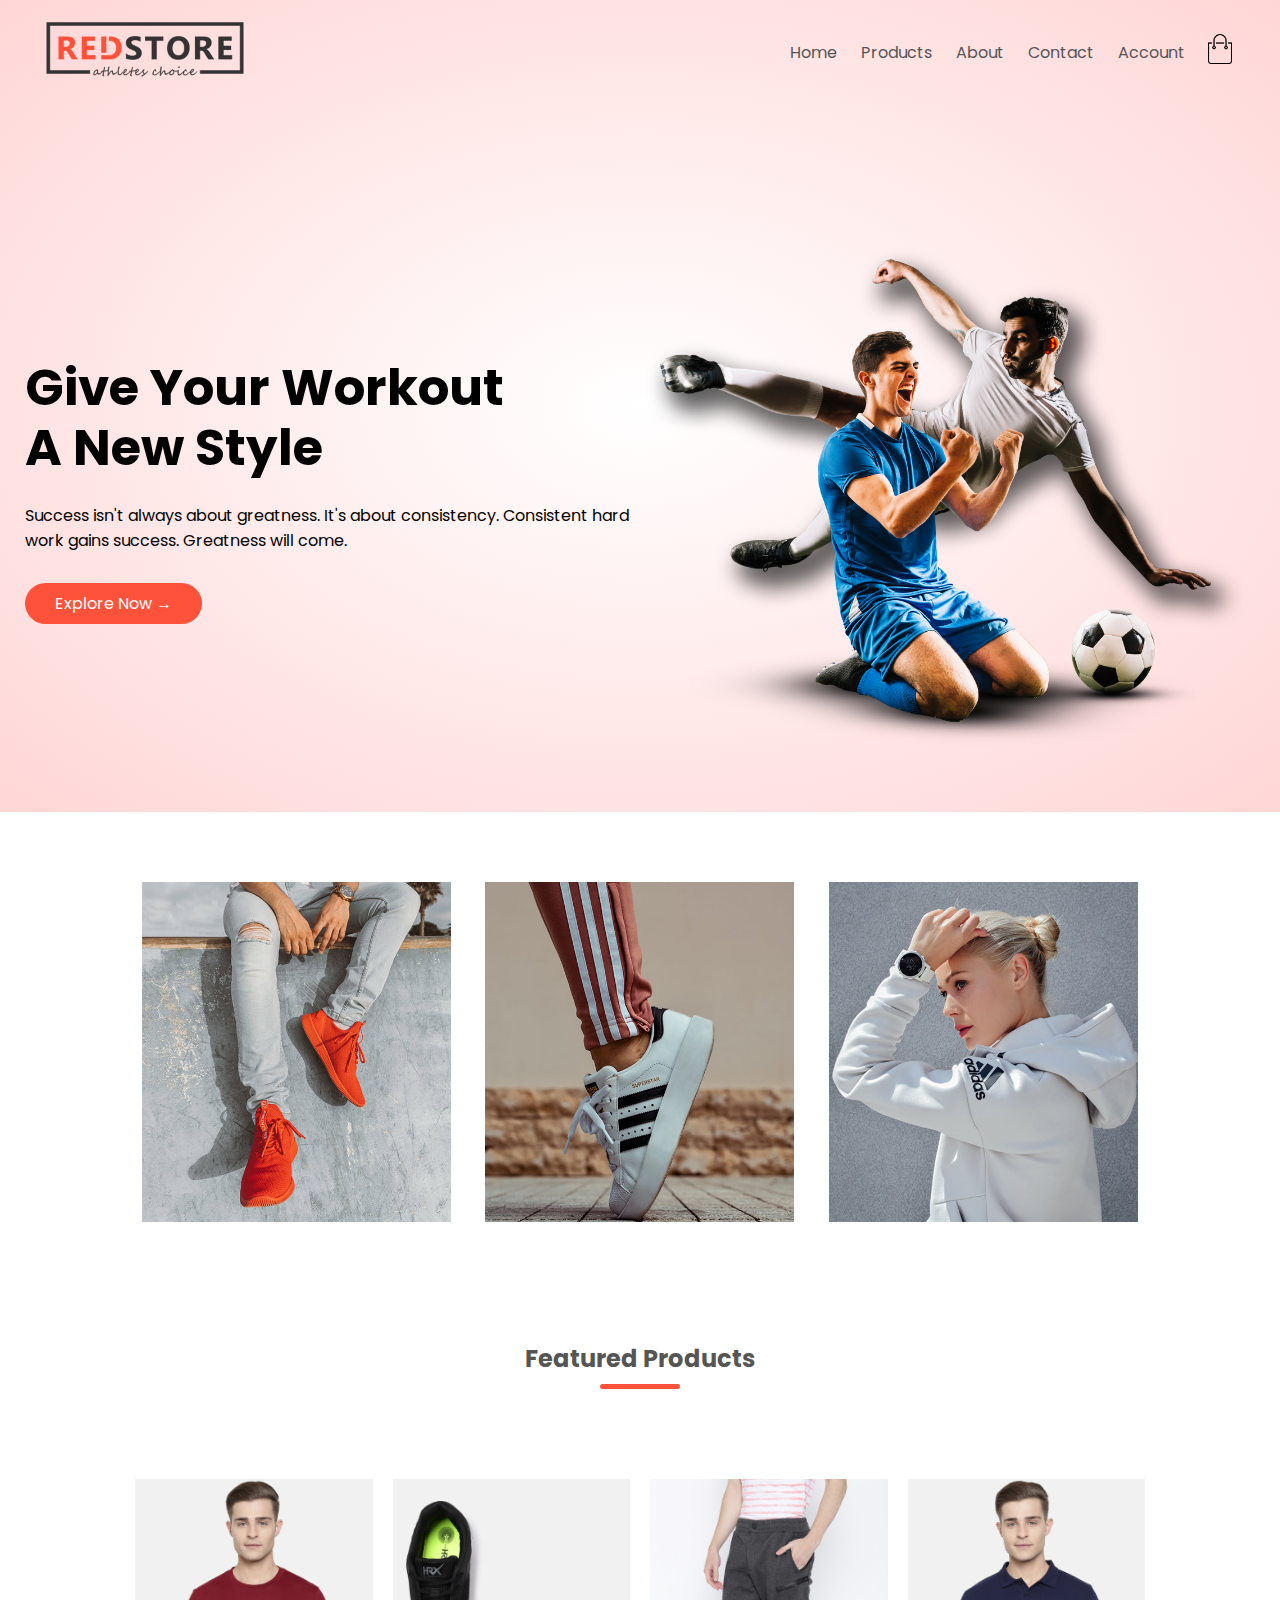
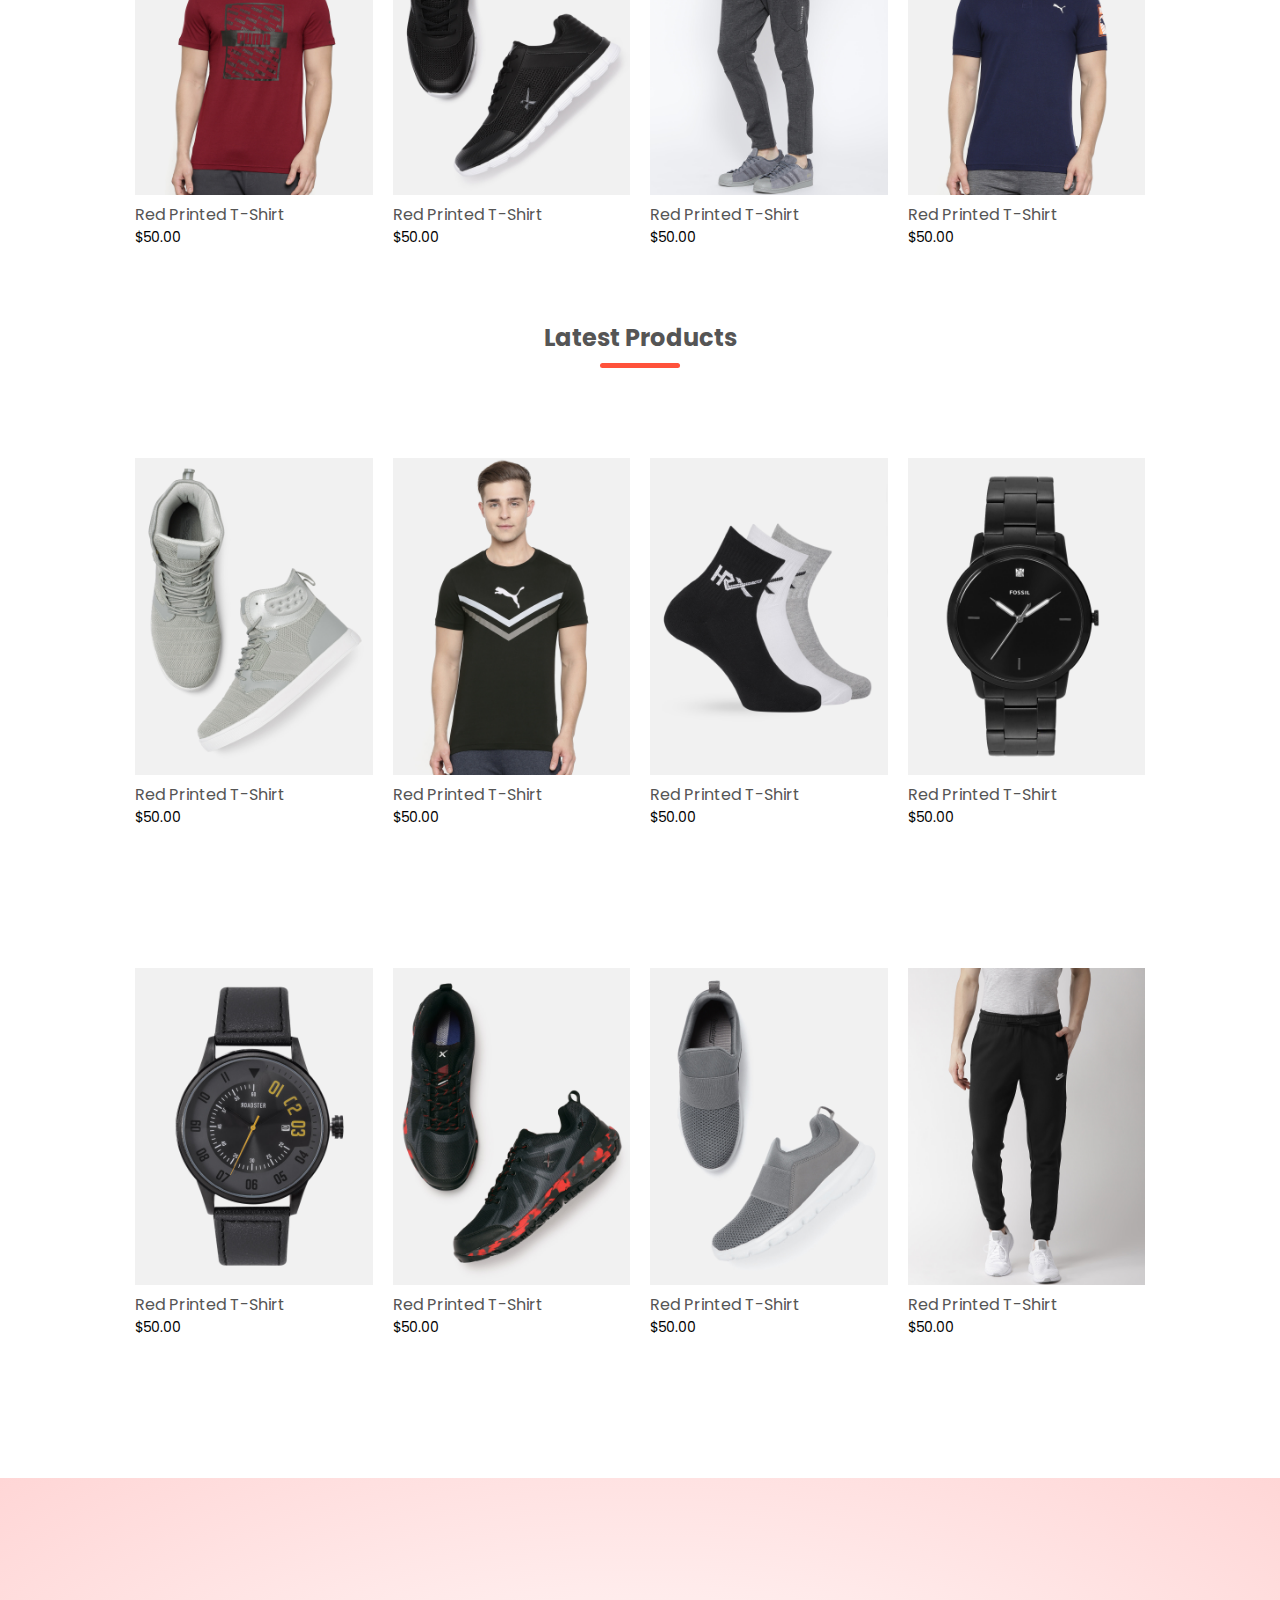
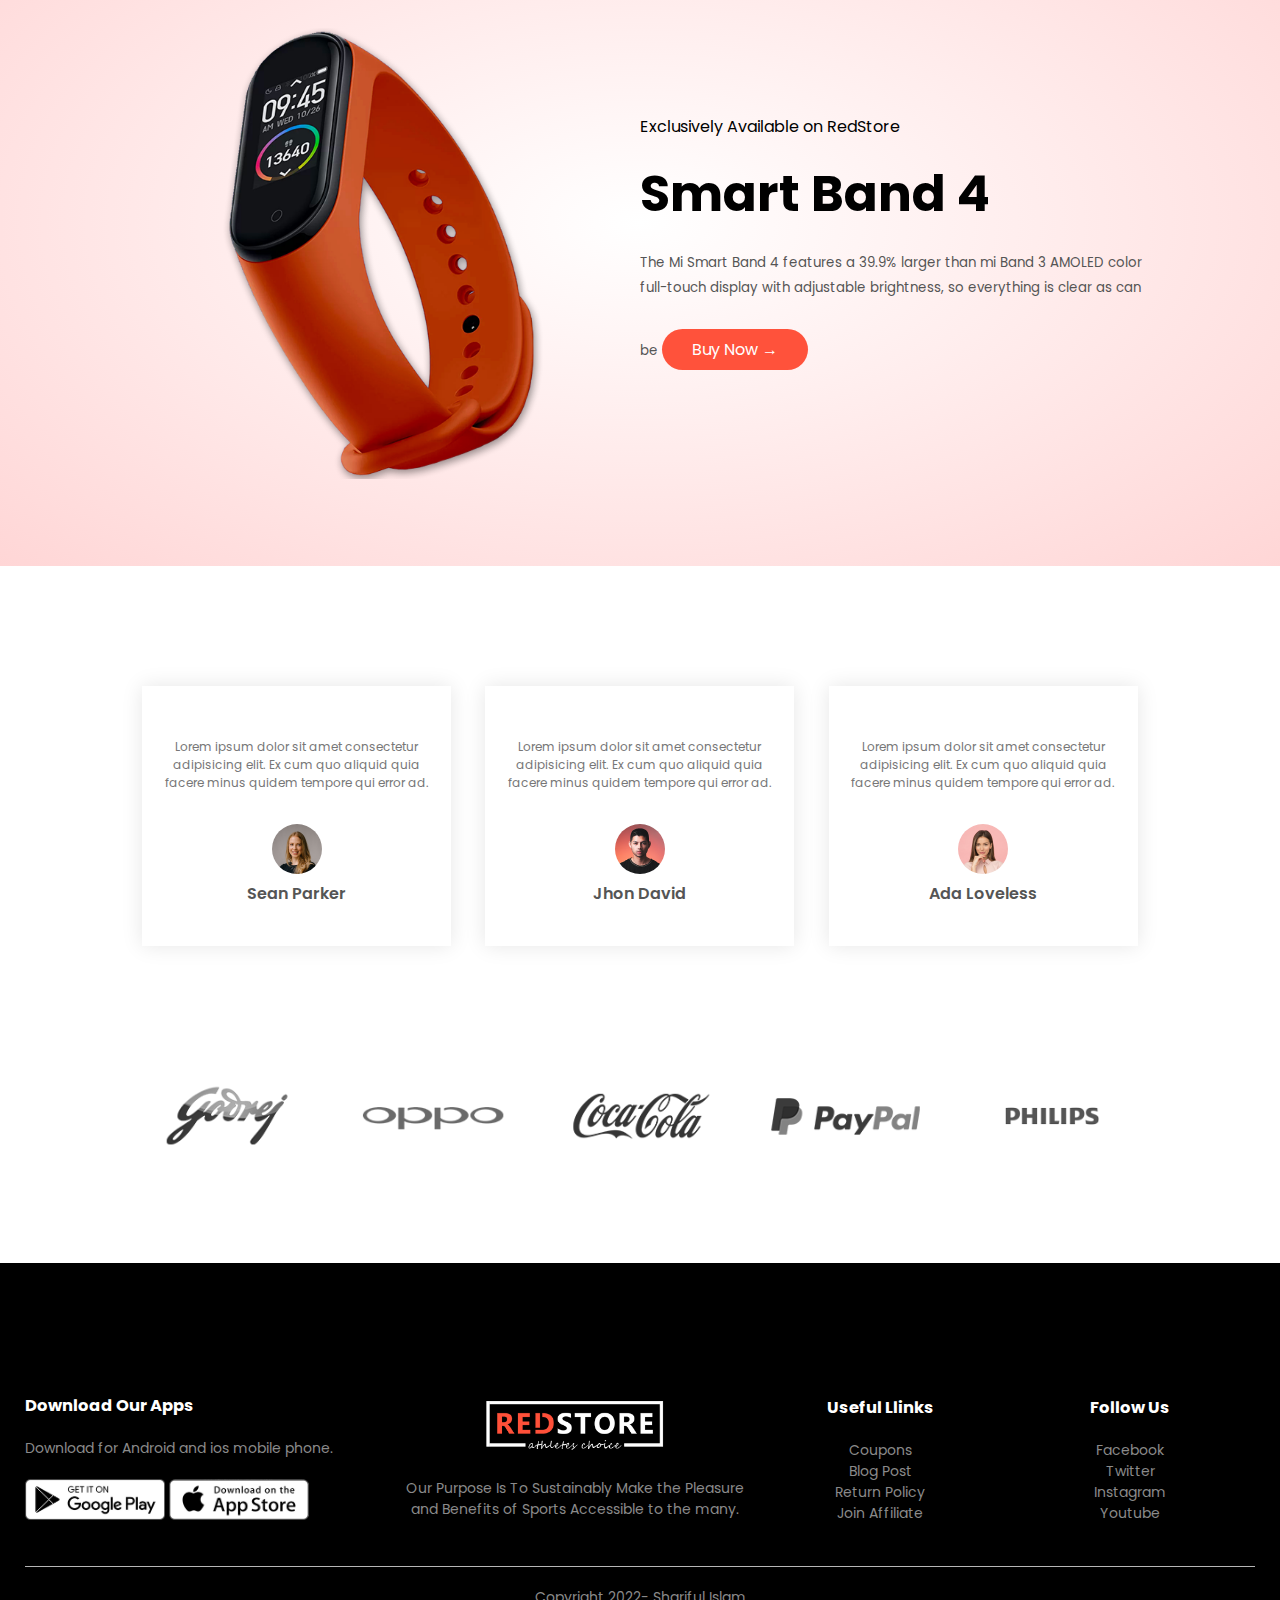
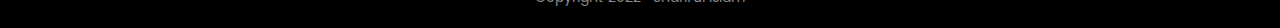
<file: index.html>
<!DOCTYPE html>
<html lang="en">
<head>
    <meta charset="UTF-8">
    <meta http-equiv="X-UA-Compatible" content="IE=edge">
    <meta name="viewport" content="width=device-width, initial-scale=1.0">
    <title>Redstore</title>
    <link rel="stylesheet" href="./style.css">
    <!-- Google fonts -->
    <link rel="preconnect" href="https://fonts.googleapis.com">
<link rel="preconnect" href="https://fonts.gstatic.com" crossorigin>
<link href="https://fonts.googleapis.com/css2?family=Poppins:wght@300;400;500;600;700&display=swap" rel="stylesheet">

<!-- Font awesome -->
<link rel="stylesheet" href="https://cdnjs.cloudflare.com/ajax/libs/font-awesome/6.2.1/css/all.min.css" integrity="sha512-MV7K8+y+gLIBoVD59lQIYicR65iaqukzvf/nwasF0nqhPay5w/9lJmVM2hMDcnK1OnMGCdVK+iQrJ7lzPJQd1w==" crossorigin="anonymous" referrerpolicy="no-referrer" />
</head>
<body>
    <div class="header">
    <div class="container">
    <div class="navbar">
        <div class="logo">
           <a href="index.html"><img src="./images/logo.png" width="125px" /></a>
        </div>
        <nav>
            <ul id="MenuItems">
                <li><a href="index.html">Home</a></li>
                <li><a href="product.html">Products</a></li>
                <li><a href="">About</a></li>
                <li><a href="#">Contact</a></li>
                <li><a href="Account.html">Account</a></li>
            </ul>
        </nav>
        <a href="cart.html"><img src="./images/cart.png" width="30px" height="30px"></a>
        <img src="./images/menu.png" class="menu-icon" onclick="menutoggle()"/>

    </div>
    <div class="row">
        <div class="col-2">
            <h1>Give Your Workout<br> A New Style</h1>
            <p>Success isn't always about greatness. It's about consistency. Consistent hard<br> work gains success. Greatness will come.</p>
            <a href="#" class="btn">Explore Now &#8594;</a>
        </div>
        <div class="col-2">
            <img src="./images/image1.png" />
        </div>
    </div>
</div>
</div>

<!-- ----------featured catagories----------- -->

    <div class="categories">
        <div class="small-container">
        <div class="row">
            <div class="col-3">
                <img src="./images/category-1.jpg" >
            </div>
            <div class="col-3">
                <img src="./images/category-2.jpg" >
            </div>
            <div class="col-3">
                <img src="./images/category-3.jpg" >
            </div>
        </div>
        </div>
    </div>

    <!-- ----------featured products----------- -->

    <div class="small-container">
        <h2 class="title">Featured Products</h2>
        <div class="row">
            <div class="col-4">
                <a href="productsa_details.html"><img src="./images/product-1.jpg" /></a>
                <a href="productsa_details.html"><h4>Red Printed T-Shirt</h4></a>
                <div class="rating">
                    <i class="fa-sharp fa-solid fa-star"></i>
                    <i class="fa-sharp fa-solid fa-star"></i>
                    <i class="fa-sharp fa-solid fa-star"></i>
                    <i class="fa-sharp fa-solid fa-star"></i>
                    <i class="fa-regular fa-star"></i>
                </div>
                <p>$50.00</p>
            </div>

            <div class="col-4">
                <img src="./images/product-2.jpg" />
                <h4>Red Printed T-Shirt</h4>
                <div class="rating">
                    <i class="fa-sharp fa-solid fa-star"></i>
                    <i class="fa-sharp fa-solid fa-star"></i>
                    <i class="fa-sharp fa-solid fa-star"></i>
                    <i class="fa-sharp fa-solid fa-star"></i>
                    <i class="fa-regular fa-star"></i>
                </div>
                <p>$50.00</p>
            </div>

            <div class="col-4">
                <img src="./images/product-3.jpg" />
                <h4>Red Printed T-Shirt</h4>
                <div class="rating">
                    <i class="fa-sharp fa-solid fa-star"></i>
                    <i class="fa-sharp fa-solid fa-star"></i>
                    <i class="fa-sharp fa-solid fa-star"></i>
                    <i class="fa-sharp fa-solid fa-star"></i>
                    <i class="fa-regular fa-star"></i>
                </div>
                <p>$50.00</p>
            </div>

            <div class="col-4">
                <img src="./images/product-4.jpg" />
                <h4>Red Printed T-Shirt</h4>
                <div class="rating">
                    <i class="fa-sharp fa-solid fa-star"></i>
                    <i class="fa-sharp fa-solid fa-star"></i>
                    <i class="fa-sharp fa-solid fa-star"></i>
                    <i class="fa-sharp fa-solid fa-star"></i>
                    <i class="fa-regular fa-star"></i>
                </div>
                <p>$50.00</p>
            </div>
        </div>
        <h2 class="title">Latest Products</h2>
        <div class="row">
            <div class="col-4">
                <img src="./images/product-5.jpg" />
                <h4>Red Printed T-Shirt</h4>
                <div class="rating">
                    <i class="fa-sharp fa-solid fa-star"></i>
                    <i class="fa-sharp fa-solid fa-star"></i>
                    <i class="fa-sharp fa-solid fa-star"></i>
                    <i class="fa-sharp fa-solid fa-star"></i>
                    <i class="fa-regular fa-star"></i>
                </div>
                <p>$50.00</p>
            </div>

            <div class="col-4">
                <img src="./images/product-6.jpg" />
                <h4>Red Printed T-Shirt</h4>
                <div class="rating">
                    <i class="fa-sharp fa-solid fa-star"></i>
                    <i class="fa-sharp fa-solid fa-star"></i>
                    <i class="fa-sharp fa-solid fa-star"></i>
                    <i class="fa-sharp fa-solid fa-star"></i>
                    <i class="fa-regular fa-star"></i>
                </div>
                <p>$50.00</p>
            </div>

            <div class="col-4">
                <img src="./images/product-7.jpg" />
                <h4>Red Printed T-Shirt</h4>
                <div class="rating">
                    <i class="fa-sharp fa-solid fa-star"></i>
                    <i class="fa-sharp fa-solid fa-star"></i>
                    <i class="fa-sharp fa-solid fa-star"></i>
                    <i class="fa-sharp fa-solid fa-star"></i>
                    <i class="fa-regular fa-star"></i>
                </div>
                <p>$50.00</p>
            </div>

            <div class="col-4">
                <img src="./images/product-8.jpg" />
                <h4>Red Printed T-Shirt</h4>
                <div class="rating">
                    <i class="fa-sharp fa-solid fa-star"></i>
                    <i class="fa-sharp fa-solid fa-star"></i>
                    <i class="fa-sharp fa-solid fa-star"></i>
                    <i class="fa-sharp fa-solid fa-star"></i>
                    <i class="fa-regular fa-star"></i>
                </div>
                <p>$50.00</p>
            </div>
        </div>

        <div class="row">
            <div class="col-4">
                <img src="./images/product-9.jpg" />
                <h4>Red Printed T-Shirt</h4>
                <div class="rating">
                    <i class="fa-sharp fa-solid fa-star"></i>
                    <i class="fa-sharp fa-solid fa-star"></i>
                    <i class="fa-sharp fa-solid fa-star"></i>
                    <i class="fa-sharp fa-solid fa-star"></i>
                    <i class="fa-regular fa-star"></i>
                </div>
                <p>$50.00</p>
            </div>

            <div class="col-4">
                <img src="./images/product-10.jpg" />
                <h4>Red Printed T-Shirt</h4>
                <div class="rating">
                    <i class="fa-sharp fa-solid fa-star"></i>
                    <i class="fa-sharp fa-solid fa-star"></i>
                    <i class="fa-sharp fa-solid fa-star"></i>
                    <i class="fa-sharp fa-solid fa-star"></i>
                    <i class="fa-regular fa-star"></i>
                </div>
                <p>$50.00</p>
            </div>

            <div class="col-4">
                <img src="./images/product-11.jpg" />
                <h4>Red Printed T-Shirt</h4>
                <div class="rating">
                    <i class="fa-sharp fa-solid fa-star"></i>
                    <i class="fa-sharp fa-solid fa-star"></i>
                    <i class="fa-sharp fa-solid fa-star"></i>
                    <i class="fa-sharp fa-solid fa-star"></i>
                    <i class="fa-regular fa-star"></i>
                </div>
                <p>$50.00</p>
            </div>

            <div class="col-4">
                <img src="./images/product-12.jpg" />
                <h4>Red Printed T-Shirt</h4>
                <div class="rating">
                    <i class="fa-sharp fa-solid fa-star"></i>
                    <i class="fa-sharp fa-solid fa-star"></i>
                    <i class="fa-sharp fa-solid fa-star"></i>
                    <i class="fa-sharp fa-solid fa-star"></i>
                    <i class="fa-regular fa-star"></i>
                </div>
                <p>$50.00</p>
            </div>
        </div>
    </div>
        <!-- -------Offer------ -->
        <div class="offer">
            <div class="small-container">
                <div class="row">
                    <div class="col-2">
                        <img src="./images/exclusive.png" class="offer-img"/>
                    </div>
                    <div class="col-2">
                        <p>Exclusively Available on RedStore</p>
                        <h1>Smart Band 4</h1>
                        <small>The Mi Smart Band 4 features a 39.9% larger than mi Band 3 AMOLED color full-touch display with adjustable brightness, so everything is clear as can be</small>
                        <a href="#" class="btn">Buy Now &#8594;</a>
                    </div>
                </div>

            </div>
        </div>

    <!-- ---------testomonial---------- -->
    <div class="testomonial">
        <div class="small-container">
            <div class="row">
                    <div class="col-3">
                        <i class="fa-solid fa-quote-left"></i>
                        <p>Lorem ipsum dolor sit amet consectetur adipisicing elit. Ex cum quo aliquid quia facere minus quidem tempore qui error ad.
                        </p>
                        <div class="rating">
                            <i class="fa-sharp fa-solid fa-star"></i>
                            <i class="fa-sharp fa-solid fa-star"></i>
                            <i class="fa-sharp fa-solid fa-star"></i>
                            <i class="fa-sharp fa-solid fa-star"></i>
                            <i class="fa-regular fa-star"></i>
                        </div>
                        <img src="./images/user-1.png" >
                        <h3>Sean Parker</h3>
                    </div>

                    <div class="col-3">
                        <i class="fa-solid fa-quote-left"></i>
                        <p>Lorem ipsum dolor sit amet consectetur adipisicing elit. Ex cum quo aliquid quia facere minus quidem tempore qui error ad.
                        </p>
                        <div class="rating">
                            <i class="fa-sharp fa-solid fa-star"></i>
                            <i class="fa-sharp fa-solid fa-star"></i>
                            <i class="fa-sharp fa-solid fa-star"></i>
                            <i class="fa-sharp fa-solid fa-star"></i>
                            <i class="fa-regular fa-star"></i>
                        </div>
                        <img src="./images/user-2.png" alt="">
                        <h3>Jhon David</h3>
                    </div>

                    <div class="col-3">
                        <i class="fa-solid fa-quote-left"></i>
                        <p>Lorem ipsum dolor sit amet consectetur adipisicing elit. Ex cum quo aliquid quia facere minus quidem tempore qui error ad.
                        </p>
                        <div class="rating">
                            <i class="fa-sharp fa-solid fa-star"></i>
                            <i class="fa-sharp fa-solid fa-star"></i>
                            <i class="fa-sharp fa-solid fa-star"></i>
                            <i class="fa-sharp fa-solid fa-star"></i>
                            <i class="fa-regular fa-star"></i>
                        </div>
                        <img src="./images/user-3.png" />
                        <h3>Ada Loveless</h3>
                    </div>
            </div>
        </div>
    </div>


    <!-- -----------brands------------ -->

    <div class="brands">
        <div class="small-container">
            <div class="row">
                <div class="col-5">
                    <img src="./images/logo-godrej.png"/>
                </div>
                <div class="col-5">
                    <img src="./images/logo-oppo.png"/>
                </div>
                <div class="col-5">
                    <img src="./images/logo-coca-cola.png"/>
                </div>
                <div class="col-5">
                    <img src="./images/logo-paypal.png"/>
                </div>
                <div class="col-5">
                    <img src="./images/logo-philips.png"/>
                </div>
            </div>
        </div>
    </div>


    <!-- -------footer------- -->

    <div class="footer">
        <div class="container">
            <div class="row">
                <div class="footer-col-1">
                    <h3>Download Our Apps</h3>
                    <p>Download for Android and ios mobile phone.
                    </p>

                    <div class="app-logo">
                        <img src="./images/play-store.png" />
                        <img src="./images/app-store.png" />
                    </div>
                </div>

                <div class="footer-col-2">
                    <img src="./images/logo-white.png" >
                    <p>Our Purpose Is To Sustainably Make the Pleasure and Benefits of Sports Accessible to the many.</p>
                </div>
                <div class="footer-col-3">
                    <h3>Useful Llinks</h3>
                    <ul>
                        <li>Coupons</li>
                        <li>Blog Post</li>
                        <li>Return Policy</li>
                        <li>Join Affiliate</li>

                    </ul>
                </div>

                <div class="footer-col-4">
                    <h3>Follow Us</h3>
                    <ul>
                        <li>Facebook</li>
                        <li>Twitter</li>
                        <li>Instagram</li>
                        <li>Youtube</li>
                    </ul>
                </div>
            </div>
            <hr>
            <p class="copyright">Copyright 2022- Shariful Islam</p>
        </div>
    </div>
    <!-- js for toggle menu -->
    <script>
        let MenuItems = document.getElementById("MenuItems");

        MenuItems.style.maxHeight = "0px";

        function menutoggle(){
            if(MenuItems.style.maxHeight == "0px")
            {
                MenuItems.style.maxHeight = "200px";
            }
            else
                {
                    MenuItems.style.maxHeight = "0px";
                }
        }
    </script>
</body>
</html>
</file>
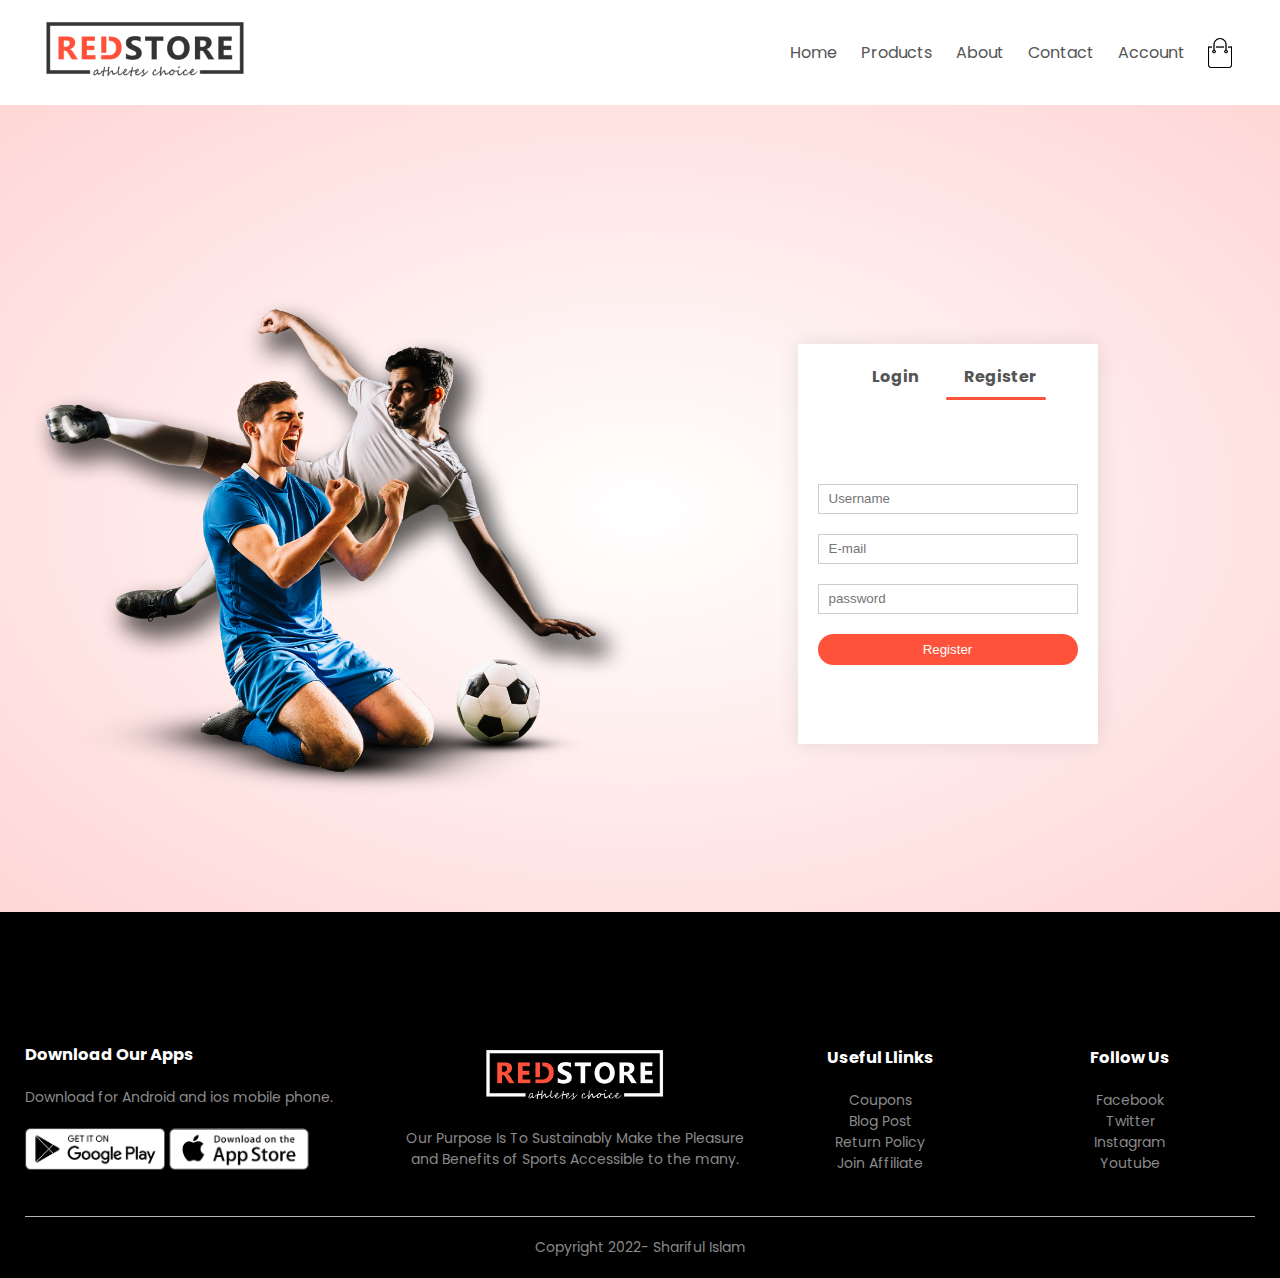
<file: Account.html>
<!DOCTYPE html>
<html lang="en">
<head>
    <meta charset="UTF-8">
    <meta http-equiv="X-UA-Compatible" content="IE=edge">
    <meta name="viewport" content="width=device-width, initial-scale=1.0">
    <title>All Products - Redstore</title>
    <link rel="stylesheet" href="./style.css">
    <!-- Google fonts -->
    <link rel="preconnect" href="https://fonts.googleapis.com">
<link rel="preconnect" href="https://fonts.gstatic.com" crossorigin>
<link href="https://fonts.googleapis.com/css2?family=Poppins:wght@300;400;500;600;700&display=swap" rel="stylesheet">

<!-- Font awesome -->
<link rel="stylesheet" href="https://cdnjs.cloudflare.com/ajax/libs/font-awesome/6.2.1/css/all.min.css" integrity="sha512-MV7K8+y+gLIBoVD59lQIYicR65iaqukzvf/nwasF0nqhPay5w/9lJmVM2hMDcnK1OnMGCdVK+iQrJ7lzPJQd1w==" crossorigin="anonymous" referrerpolicy="no-referrer" />
</head>
<body>
    
    <div class="container">
    <div class="navbar">
        <div class="logo">
            <a href="index.html"><img src="./images/logo.png" width="125px"/></a>
        </div>
        <nav>
            <ul id="MenuItems">
                <li><a href="index.html">Home</a></li>
                <li><a href="product.html">Products</a></li>
                <li><a href="#">About</a></li>
                <li><a href="#">Contact</a></li>
                <li><a href="Account.html">Account</a></li>
            </ul>
        </nav>
        <img src="./images/cart.png" width="30px" height="30px">
        <img src="./images/menu.png" class="menu-icon" onclick="menutoggle()"/>
    </div>
</div>
<!-- --------account page------ -->

<div class="account-page">
    <div class="container">
        <div class="row">
            <div class="col-2">
                <img src="./images/image1.png" width="100%"/>
            </div>
            <div class="col-2">
               <div class="form-container">
                <div class="form-btn">
                    <span onclick="login()">Login</span>
                    <span onclick="register()">Register</span>
                    <hr id="indicator">

                </div>
                <form id="LoginForm">
                    <input type="text" placeholder="Username">
                    <input type="password" placeholder="password">
                    <button type="submit" class="btn">Login</button>
                    <a href="">Forgot Password</a>
                </form>

                <form id="RegForm">
                    <input type="text" placeholder="Username">
                    <input type="email" placeholder="E-mail">
                    <input type="password" placeholder="password">
                    <button type="submit" class="btn">Register</button>
                    
                </form>
               </div>
            </div>
        </div>
    </div>
</div>


  

    <!-- footer -->

    <div class="footer">
        <div class="container">
            <div class="row">
                <div class="footer-col-1">
                    <h3>Download Our Apps</h3>
                    <p>Download for Android and ios mobile phone.
                    </p>

                    <div class="app-logo">
                        <img src="./images/play-store.png" />
                        <img src="./images/app-store.png" />
                    </div>
                </div>

                <div class="footer-col-2">
                    <img src="./images/logo-white.png" >
                    <p>Our Purpose Is To Sustainably Make the Pleasure and Benefits of Sports Accessible to the many.</p>
                </div>
                <div class="footer-col-3">
                    <h3>Useful Llinks</h3>
                    <ul>
                        <li>Coupons</li>
                        <li>Blog Post</li>
                        <li>Return Policy</li>
                        <li>Join Affiliate</li>

                    </ul>
                </div>

                <div class="footer-col-4">
                    <h3>Follow Us</h3>
                    <ul>
                        <li>Facebook</li>
                        <li>Twitter</li>
                        <li>Instagram</li>
                        <li>Youtube</li>
                    </ul>
                </div>
            </div>
            <hr>
            <p class="copyright">Copyright 2022- Shariful Islam</p>
        </div>
    </div>
    <!-- js for toggle menu -->
    <script>
        let MenuItems = document.getElementById("MenuItems");

        MenuItems.style.maxHeight = "0px";

        function menutoggle(){
            if(MenuItems.style.maxHeight == "0px")
            {
                MenuItems.style.maxHeight = "200px";
            }
            else
                {
                    MenuItems.style.maxHeight = "0px";
                }
        }
    </script>

<!-- ---------js for toggle form---------- -->
<script>
    let LoginForm = document.getElementById("LoginForm");
    let RegForm = document.getElementById("RegForm");
    let indicator = document.getElementById("indicator");


    function register(){
        RegForm.style.transform = "translateX(0px)";
        LoginForm.style.transform = "translateX(0px)";
        indicator.style.transform = "translateX(100px)";

    }

    function login(){
        RegForm.style.transform = "translateX(300px)";
        LoginForm.style.transform = "translateX(300px)";
        indicator.style.transform = "translateX(0px)";

    }

    

</script>

</body>
</html>
</file>
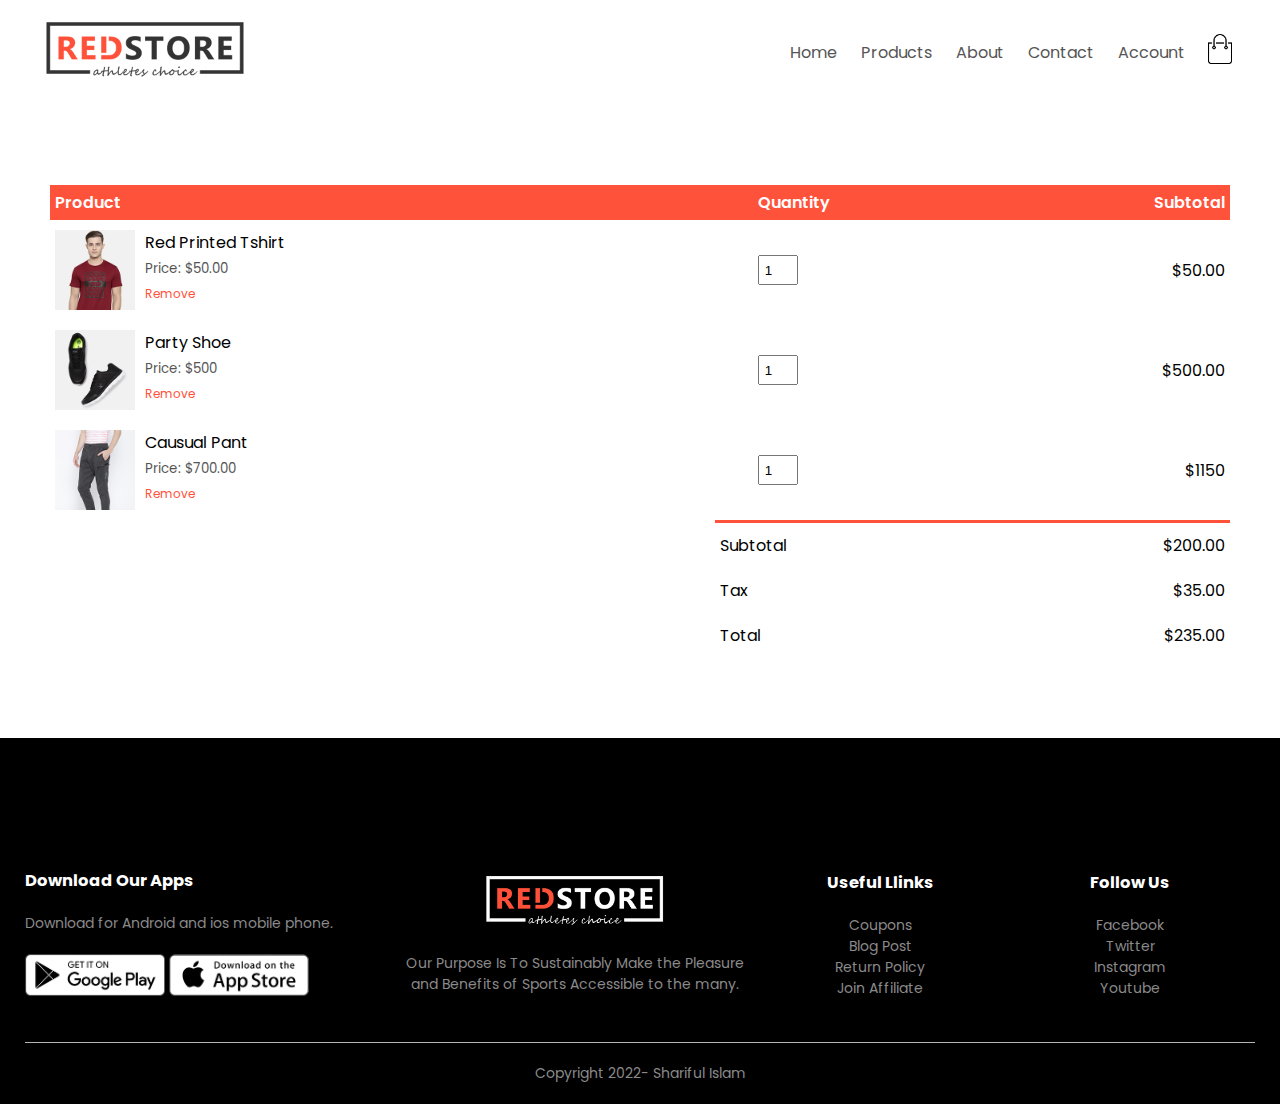
<file: cart.html>
<!DOCTYPE html>
<html lang="en">
<head>
    <meta charset="UTF-8">
    <meta http-equiv="X-UA-Compatible" content="IE=edge">
    <meta name="viewport" content="width=device-width, initial-scale=1.0">
    <title>All Products - Redstore</title>
    <link rel="stylesheet" href="./style.css">
    <!-- Google fonts -->
    <link rel="preconnect" href="https://fonts.googleapis.com">
<link rel="preconnect" href="https://fonts.gstatic.com" crossorigin>
<link href="https://fonts.googleapis.com/css2?family=Poppins:wght@300;400;500;600;700&display=swap" rel="stylesheet">

<!-- Font awesome -->
<link rel="stylesheet" href="https://cdnjs.cloudflare.com/ajax/libs/font-awesome/6.2.1/css/all.min.css" integrity="sha512-MV7K8+y+gLIBoVD59lQIYicR65iaqukzvf/nwasF0nqhPay5w/9lJmVM2hMDcnK1OnMGCdVK+iQrJ7lzPJQd1w==" crossorigin="anonymous" referrerpolicy="no-referrer" />
</head>
<body>
    
    <div class="container">
    <div class="navbar">
        <div class="logo">
            <a href="index.html"><img src="./images/logo.png" /></a>
        </div>
        <nav>
            <ul id="MenuItems">
                <li><a href="index.html">Home</a></li>
                <li><a href="product.html">Products</a></li>
                <li><a href="#">About</a></li>
                <li><a href="#">Contact</a></li>
                <li><a href="Account.html">Account</a></li>
            </ul>
        </nav>
        <a href="cart.html"><img src="./images/cart.png" width="30px" height="30px"></a>
        <img src="./images/menu.png" class="menu-icon" onclick="menutoggle()"/>
    </div>
</div>

<!-- Cart items details -->

    <div class="smalll-container cart-page">
        <table>
            <tr>
                <th>Product</th>
                <th>Quantity</th>
                <th>Subtotal</th>
            </tr>
            <tr>
                <td>
                    <div class="cart-info">
                        <img src="./images/buy-1.jpg" />
                        <div>
                            <p>Red Printed Tshirt</p>
                            <small>Price: $50.00</small>
                            <br>
                            <a href="">Remove</a>
                        </div>
                    </div>
                </td>
                <td><input type="number" value="1"></td>
                <td>$50.00</td>
            </tr>

            <tr>
                <td>
                    <div class="cart-info">
                        <img src="./images/buy-2.jpg" />
                        <div>
                            <p>Party Shoe</p>
                            <small>Price: $500</small>
                            <br>
                            <a href="">Remove</a>
                        </div>
                    </div>
                </td>
                <td><input type="number" value="1"></td>
                <td>$500.00</td>
            </tr>

            <tr>
                <td>
                    <div class="cart-info">
                        <img src="./images/buy-3.jpg" />
                        <div>
                            <p>Causual Pant</p>
                            <small>Price: $700.00</small>
                            <br>
                            <a href="">Remove</a>
                        </div>
                    </div>
                </td>
                <td><input type="number" value="1"></td>
                <td>$1150</td>
            </tr>
        </table>

        <div class="total-price">
            <table>
                <tr>
                    <td>Subtotal</td>
                    <td>$200.00</td>
                </tr>
                <tr>
                    <td>Tax</td>
                    <td>$35.00</td>
                </tr>
                <tr>
                    <td>Total</td>
                    <td>$235.00</td>
                </tr>
            </table>
        </div>






    </div>        

    <!-- footer -->

    <div class="footer">
        <div class="container">
            <div class="row">
                <div class="footer-col-1">
                    <h3>Download Our Apps</h3>
                    <p>Download for Android and ios mobile phone.
                    </p>

                    <div class="app-logo">
                        <img src="./images/play-store.png" />
                        <img src="./images/app-store.png" />
                    </div>
                </div>

                <div class="footer-col-2">
                    <img src="./images/logo-white.png" >
                    <p>Our Purpose Is To Sustainably Make the Pleasure and Benefits of Sports Accessible to the many.</p>
                </div>
                <div class="footer-col-3">
                    <h3>Useful Llinks</h3>
                    <ul>
                        <li>Coupons</li>
                        <li>Blog Post</li>
                        <li>Return Policy</li>
                        <li>Join Affiliate</li>

                    </ul>
                </div>

                <div class="footer-col-4">
                    <h3>Follow Us</h3>
                    <ul>
                        <li>Facebook</li>
                        <li>Twitter</li>
                        <li>Instagram</li>
                        <li>Youtube</li>
                    </ul>
                </div>
            </div>
            <hr>
            <p class="copyright">Copyright 2022- Shariful Islam</p>
        </div>
    </div>
    <!-- js for toggle menu -->
    <script>
        let MenuItems = document.getElementById("MenuItems");

        MenuItems.style.maxHeight = "0px";

        function menutoggle(){
            if(MenuItems.style.maxHeight == "0px")
            {
                MenuItems.style.maxHeight = "200px";
            }
            else
                {
                    MenuItems.style.maxHeight = "0px";
                }
        }
    </script>



</body>
</html>
</file>
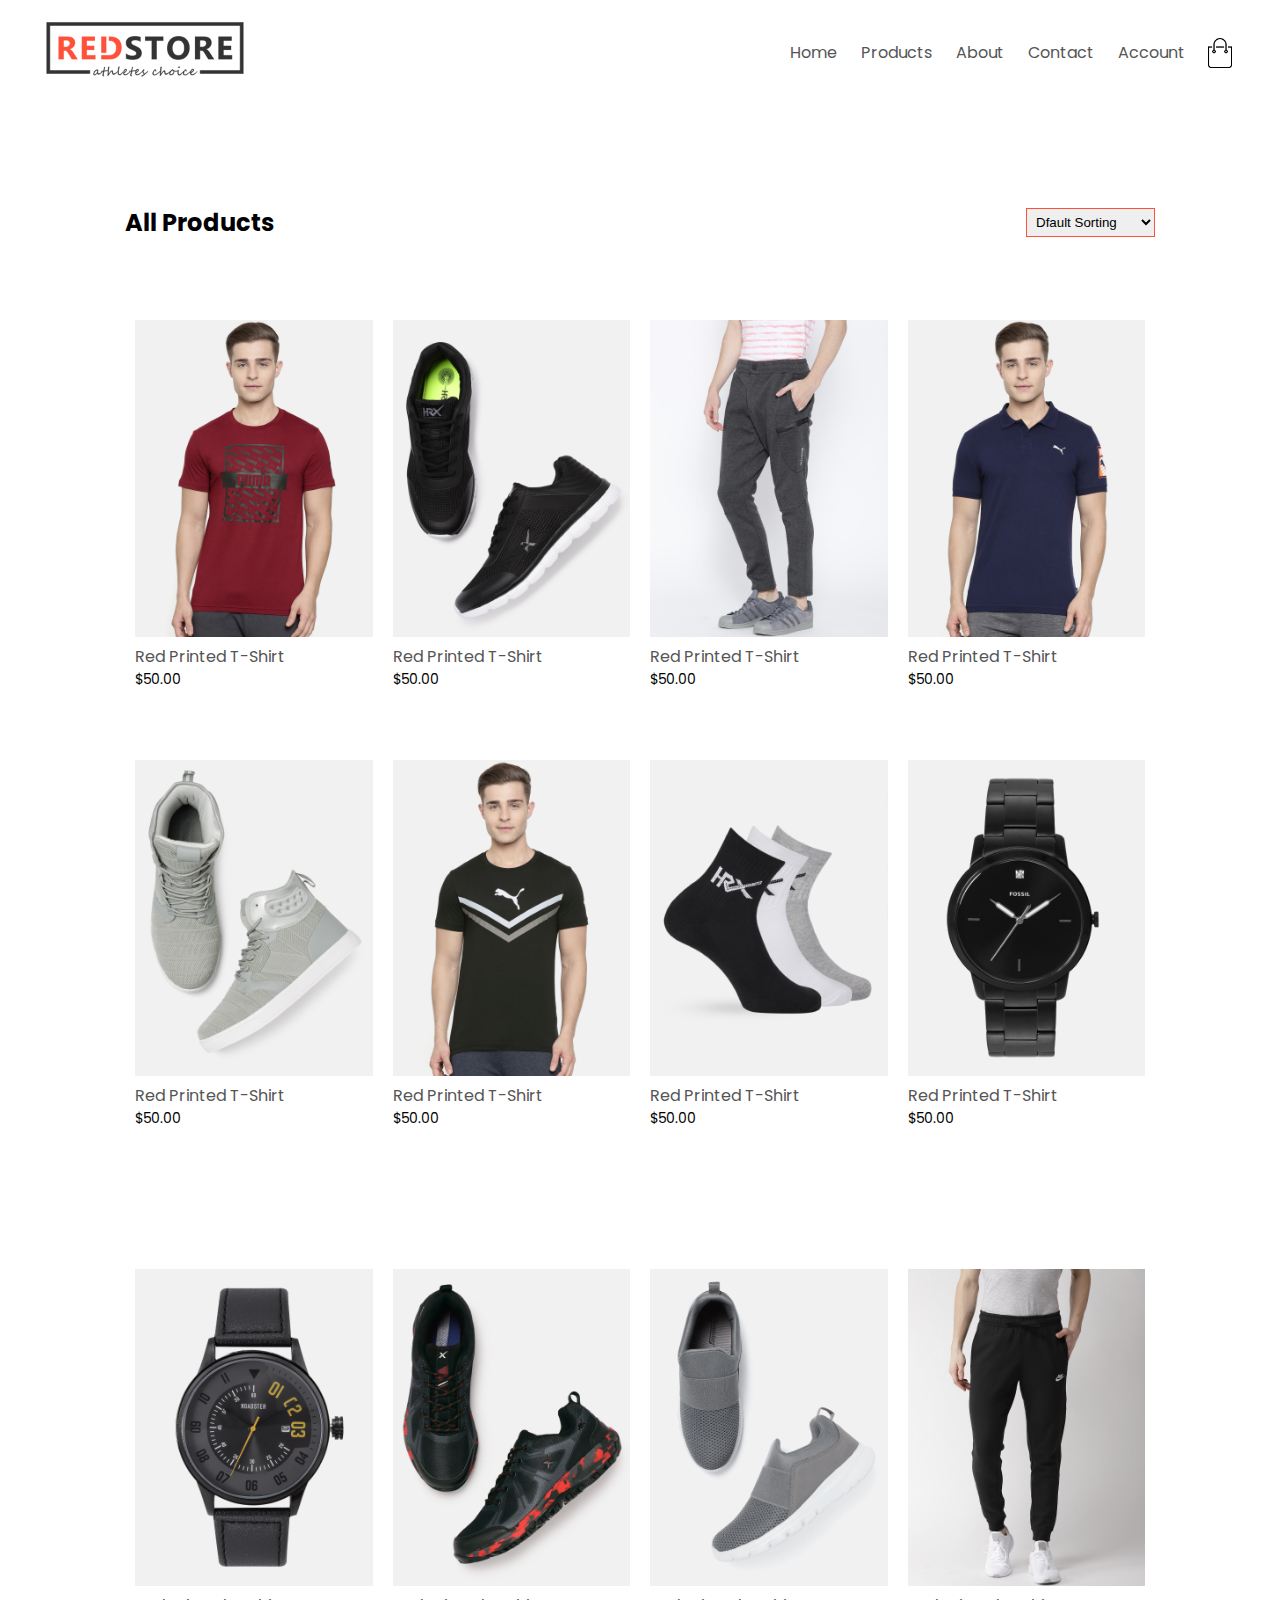
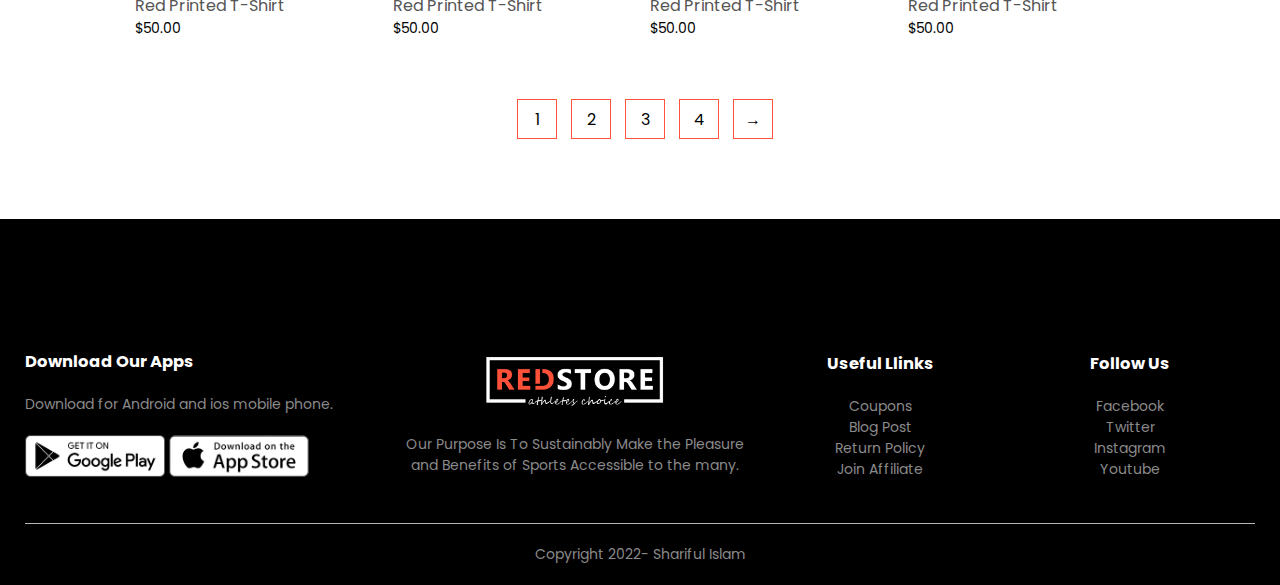
<file: product.html>
<!DOCTYPE html>
<html lang="en">
<head>
    <meta charset="UTF-8">
    <meta http-equiv="X-UA-Compatible" content="IE=edge">
    <meta name="viewport" content="width=device-width, initial-scale=1.0">
    <title>All Products - Redstore</title>
    <link rel="stylesheet" href="./style.css">
    <!-- Google fonts -->
    <link rel="preconnect" href="https://fonts.googleapis.com">
<link rel="preconnect" href="https://fonts.gstatic.com" crossorigin>
<link href="https://fonts.googleapis.com/css2?family=Poppins:wght@300;400;500;600;700&display=swap" rel="stylesheet">

<!-- Font awesome -->
<link rel="stylesheet" href="https://cdnjs.cloudflare.com/ajax/libs/font-awesome/6.2.1/css/all.min.css" integrity="sha512-MV7K8+y+gLIBoVD59lQIYicR65iaqukzvf/nwasF0nqhPay5w/9lJmVM2hMDcnK1OnMGCdVK+iQrJ7lzPJQd1w==" crossorigin="anonymous" referrerpolicy="no-referrer" />
</head>
<body>
    
    <div class="container">
    <div class="navbar">
        <div class="logo">
            <a href="index.html"><img src="./images/logo.png" width="125px"/></a>
        </div>
        <nav>
            <ul id="MenuItems">
                <li><a href="index.html">Home</a></li>
                <li><a href="product.html">Products</a></li>
                <li><a href="#">About</a></li>
                <li><a href="#">Contact</a></li>
                <li><a href="Account.html">Account</a></li>
            </ul>
        </nav>
        <img src="./images/cart.png" width="30px" height="30px">
        <img src="./images/menu.png" class="menu-icon" onclick="menutoggle()"/>

    </div>
  
</div>


    <div class="small-container">
        <div class="row row-2">
            <h2>All Products</h2>
            <select>
                <option>Dfault Sorting</option>
                <option>Sort by price</option>
                <option>Sort by poularity</option>
                <option>Sort by rating</option>
                <option>Sort by sale</option>
            </select>
        </div>
        <div class="row">
            <div class="col-4">
                <img src="./images/product-1.jpg" />
                <h4>Red Printed T-Shirt</h4>
                <div class="rating">
                    <i class="fa-sharp fa-solid fa-star"></i>
                    <i class="fa-sharp fa-solid fa-star"></i>
                    <i class="fa-sharp fa-solid fa-star"></i>
                    <i class="fa-sharp fa-solid fa-star"></i>
                    <i class="fa-regular fa-star"></i>
                </div>
                <p>$50.00</p>
            </div>

            <div class="col-4">
                <img src="./images/product-2.jpg" />
                <h4>Red Printed T-Shirt</h4>
                <div class="rating">
                    <i class="fa-sharp fa-solid fa-star"></i>
                    <i class="fa-sharp fa-solid fa-star"></i>
                    <i class="fa-sharp fa-solid fa-star"></i>
                    <i class="fa-sharp fa-solid fa-star"></i>
                    <i class="fa-regular fa-star"></i>
                </div>
                <p>$50.00</p>
            </div>

            <div class="col-4">
                <img src="./images/product-3.jpg" />
                <h4>Red Printed T-Shirt</h4>
                <div class="rating">
                    <i class="fa-sharp fa-solid fa-star"></i>
                    <i class="fa-sharp fa-solid fa-star"></i>
                    <i class="fa-sharp fa-solid fa-star"></i>
                    <i class="fa-sharp fa-solid fa-star"></i>
                    <i class="fa-regular fa-star"></i>
                </div>
                <p>$50.00</p>
            </div>

            <div class="col-4">
                <img src="./images/product-4.jpg" />
                <h4>Red Printed T-Shirt</h4>
                <div class="rating">
                    <i class="fa-sharp fa-solid fa-star"></i>
                    <i class="fa-sharp fa-solid fa-star"></i>
                    <i class="fa-sharp fa-solid fa-star"></i>
                    <i class="fa-sharp fa-solid fa-star"></i>
                    <i class="fa-regular fa-star"></i>
                </div>
                <p>$50.00</p>
            </div>
            <div class="col-4">
                <img src="./images/product-5.jpg" />
                <h4>Red Printed T-Shirt</h4>
                <div class="rating">
                    <i class="fa-sharp fa-solid fa-star"></i>
                    <i class="fa-sharp fa-solid fa-star"></i>
                    <i class="fa-sharp fa-solid fa-star"></i>
                    <i class="fa-sharp fa-solid fa-star"></i>
                    <i class="fa-regular fa-star"></i>
                </div>
                <p>$50.00</p>
            </div>

            <div class="col-4">
                <img src="./images/product-6.jpg" />
                <h4>Red Printed T-Shirt</h4>
                <div class="rating">
                    <i class="fa-sharp fa-solid fa-star"></i>
                    <i class="fa-sharp fa-solid fa-star"></i>
                    <i class="fa-sharp fa-solid fa-star"></i>
                    <i class="fa-sharp fa-solid fa-star"></i>
                    <i class="fa-regular fa-star"></i>
                </div>
                <p>$50.00</p>
            </div>

            <div class="col-4">
                <img src="./images/product-7.jpg" />
                <h4>Red Printed T-Shirt</h4>
                <div class="rating">
                    <i class="fa-sharp fa-solid fa-star"></i>
                    <i class="fa-sharp fa-solid fa-star"></i>
                    <i class="fa-sharp fa-solid fa-star"></i>
                    <i class="fa-sharp fa-solid fa-star"></i>
                    <i class="fa-regular fa-star"></i>
                </div>
                <p>$50.00</p>
            </div>

            <div class="col-4">
                <img src="./images/product-8.jpg" />
                <h4>Red Printed T-Shirt</h4>
                <div class="rating">
                    <i class="fa-sharp fa-solid fa-star"></i>
                    <i class="fa-sharp fa-solid fa-star"></i>
                    <i class="fa-sharp fa-solid fa-star"></i>
                    <i class="fa-sharp fa-solid fa-star"></i>
                    <i class="fa-regular fa-star"></i>
                </div>
                <p>$50.00</p>
            </div>
        </div>

        <div class="row">
            <div class="col-4">
                <img src="./images/product-9.jpg" />
                <h4>Red Printed T-Shirt</h4>
                <div class="rating">
                    <i class="fa-sharp fa-solid fa-star"></i>
                    <i class="fa-sharp fa-solid fa-star"></i>
                    <i class="fa-sharp fa-solid fa-star"></i>
                    <i class="fa-sharp fa-solid fa-star"></i>
                    <i class="fa-regular fa-star"></i>
                </div>
                <p>$50.00</p>
            </div>

            <div class="col-4">
                <img src="./images/product-10.jpg" />
                <h4>Red Printed T-Shirt</h4>
                <div class="rating">
                    <i class="fa-sharp fa-solid fa-star"></i>
                    <i class="fa-sharp fa-solid fa-star"></i>
                    <i class="fa-sharp fa-solid fa-star"></i>
                    <i class="fa-sharp fa-solid fa-star"></i>
                    <i class="fa-regular fa-star"></i>
                </div>
                <p>$50.00</p>
            </div>

            <div class="col-4">
                <img src="./images/product-11.jpg" />
                <h4>Red Printed T-Shirt</h4>
                <div class="rating">
                    <i class="fa-sharp fa-solid fa-star"></i>
                    <i class="fa-sharp fa-solid fa-star"></i>
                    <i class="fa-sharp fa-solid fa-star"></i>
                    <i class="fa-sharp fa-solid fa-star"></i>
                    <i class="fa-regular fa-star"></i>
                </div>
                <p>$50.00</p>
            </div>

            <div class="col-4">
                <img src="./images/product-12.jpg" />
                <h4>Red Printed T-Shirt</h4>
                <div class="rating">
                    <i class="fa-sharp fa-solid fa-star"></i>
                    <i class="fa-sharp fa-solid fa-star"></i>
                    <i class="fa-sharp fa-solid fa-star"></i>
                    <i class="fa-sharp fa-solid fa-star"></i>
                    <i class="fa-regular fa-star"></i>
                </div>
                <p>$50.00</p>
            </div>
            <div class="page-btn">
                <span>1</span>
                <span>2</span>
                <span>3</span>
                <span>4</span>
                <span>&#8594;</span>
            </div>

        </div>
    </div>
    <div class="footer">
        <div class="container">
            <div class="row">
                <div class="footer-col-1">
                    <h3>Download Our Apps</h3>
                    <p>Download for Android and ios mobile phone.
                    </p>

                    <div class="app-logo">
                        <img src="./images/play-store.png" />
                        <img src="./images/app-store.png" />
                    </div>
                </div>

                <div class="footer-col-2">
                    <img src="./images/logo-white.png" >
                    <p>Our Purpose Is To Sustainably Make the Pleasure and Benefits of Sports Accessible to the many.</p>
                </div>
                <div class="footer-col-3">
                    <h3>Useful Llinks</h3>
                    <ul>
                        <li>Coupons</li>
                        <li>Blog Post</li>
                        <li>Return Policy</li>
                        <li>Join Affiliate</li>

                    </ul>
                </div>

                <div class="footer-col-4">
                    <h3>Follow Us</h3>
                    <ul>
                        <li>Facebook</li>
                        <li>Twitter</li>
                        <li>Instagram</li>
                        <li>Youtube</li>
                    </ul>
                </div>
            </div>
            <hr>
            <p class="copyright">Copyright 2022- Shariful Islam</p>
        </div>
    </div>
    <!-- js for toggle menu -->
    <script>
        let MenuItems = document.getElementById("MenuItems");

        MenuItems.style.maxHeight = "0px";

        function menutoggle(){
            if(MenuItems.style.maxHeight == "0px")
            {
                MenuItems.style.maxHeight = "200px";
            }
            else
                {
                    MenuItems.style.maxHeight = "0px";
                }
        }
    </script>
</body>
</html>
</file>
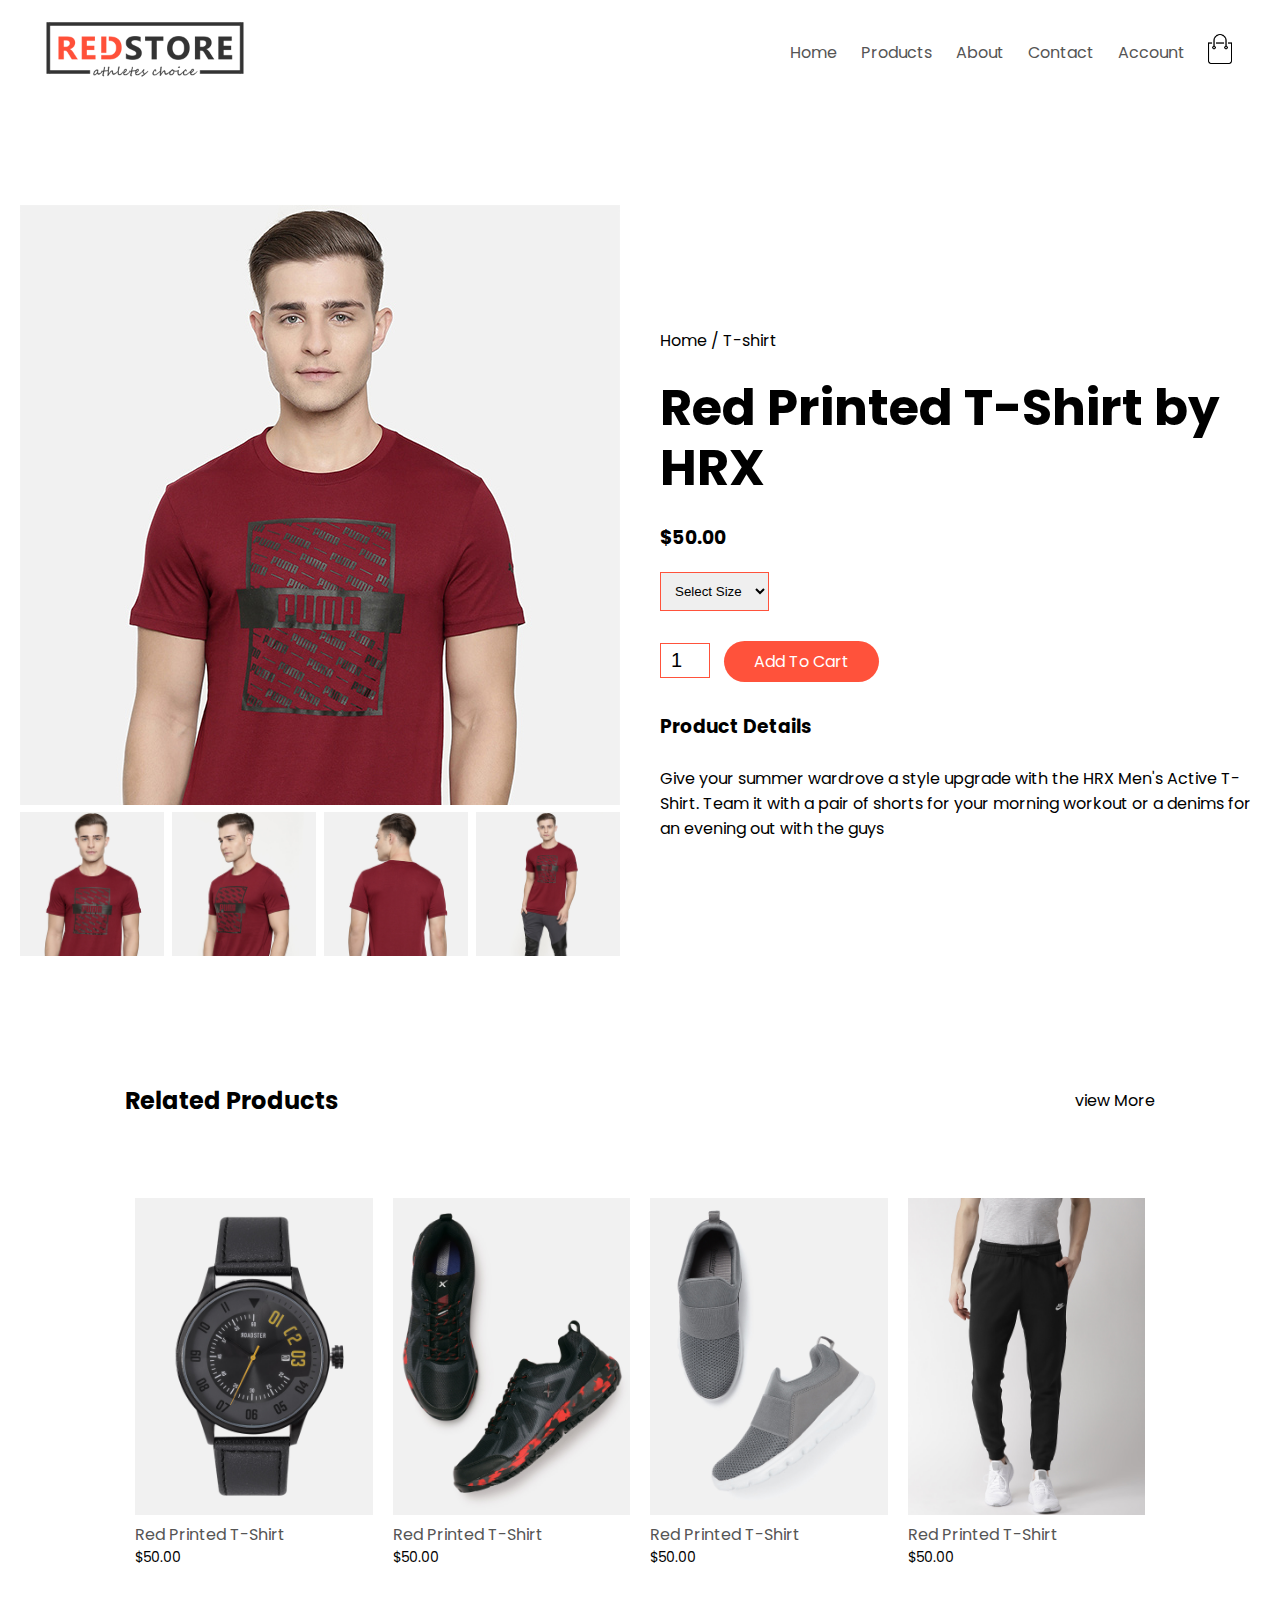
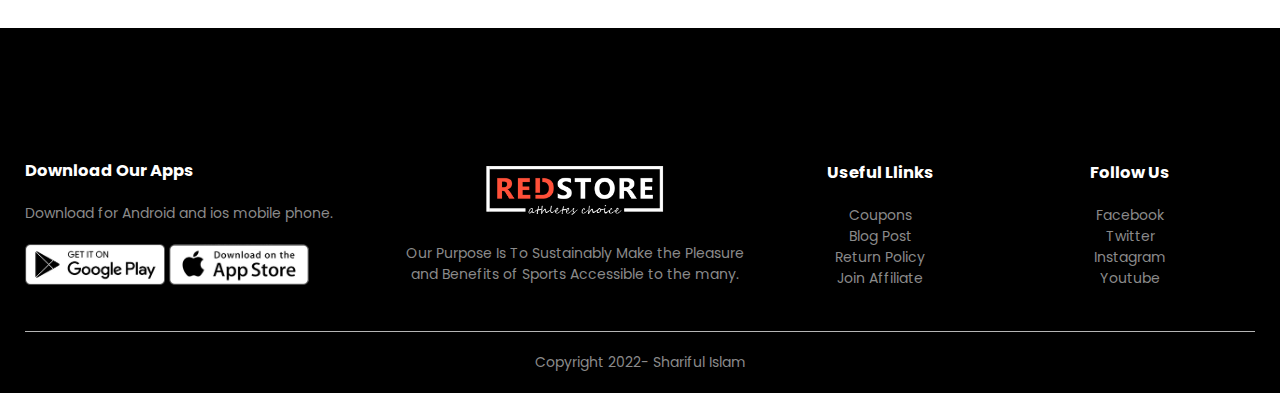
<file: productsa_details.html>
<!DOCTYPE html>
<html lang="en">
<head>
    <meta charset="UTF-8">
    <meta http-equiv="X-UA-Compatible" content="IE=edge">
    <meta name="viewport" content="width=device-width, initial-scale=1.0">
    <title>All Products - Redstore</title>
    <link rel="stylesheet" href="./style.css">
    <!-- Google fonts -->
    <link rel="preconnect" href="https://fonts.googleapis.com">
<link rel="preconnect" href="https://fonts.gstatic.com" crossorigin>
<link href="https://fonts.googleapis.com/css2?family=Poppins:wght@300;400;500;600;700&display=swap" rel="stylesheet">

<!-- Font awesome -->
<link rel="stylesheet" href="https://cdnjs.cloudflare.com/ajax/libs/font-awesome/6.2.1/css/all.min.css" integrity="sha512-MV7K8+y+gLIBoVD59lQIYicR65iaqukzvf/nwasF0nqhPay5w/9lJmVM2hMDcnK1OnMGCdVK+iQrJ7lzPJQd1w==" crossorigin="anonymous" referrerpolicy="no-referrer" />
</head>
<body>
    
    <div class="container">
    <div class="navbar">
        <div class="logo">
            <a href="index.html"><img src="./images/logo.png" width="125px"/></a>
        </div>
        <nav>
            <ul id="MenuItems">
                <li><a href="index.html">Home</a></li>
                <li><a href="product.html">Products</a></li>
                <li><a href="#">About</a></li>
                <li><a href="#">Contact</a></li>
                <li><a href="Account.html">Account</a></li>
            </ul>
        </nav>
        <a href="cart.html"><img src="./images/cart.png" width="30px" height="30px"></a>
        <img src="./images/menu.png" class="menu-icon" onclick="menutoggle()"/>
    </div>
</div>

<!-- ----------single product details--------- -->



<div class="samll-container single-product">
    <div class="row">
        <div class="col-2">
            <img src="./images/gallery-1.jpg" width="100%" id="ProductImg">

            <div class="small-img-row">
                <div class="small-img-col">
                    <img src="./images/gallery-1.jpg" width="100%" class="SmallImg">
                </div>

                <div class="small-img-col">
                    <img src="./images/gallery-2.jpg" width="100%" class="SmallImg">
                </div>

                <div class="small-img-col">
                    <img src="./images/gallery-3.jpg" width="100%" class="SmallImg">
                </div>

                <div class="small-img-col">
                    <img src="./images/gallery-4.jpg" width="100%" class="SmallImg">
                </div>

            </div>
        </div>

        <div class="col-2">
            <p>Home / T-shirt</p>
            <h1>Red Printed T-Shirt by HRX</h1>
            <h3>$50.00</h3>
            <select>
                <option>Select Size</option>
                <option>XXL</option>
                <option>XL</option>
                <option>Large</option>
                <option>Medium</option>
                <option>Small</option>
            </select>
            <input type="number" value="1">
            <a href="" class="btn">Add To Cart</a>

            <h3>Product Details<i class="fa-solid fa-indent"></i></h3>
            <br>
            <p>Give your summer wardrove a style upgrade with the HRX Men's Active T-Shirt. Team it with  a pair of shorts for your morning workout or a denims for an evening out with the guys</p>
        </div>
    </div>
    </div>
</div>


    <div class="small-container">
        <div class="row row-2">
            <h2>Related Products</h2>
            <p>view More</p>
        </div>
        

        <div class="row">
            <div class="col-4">
                <img src="./images/product-9.jpg" />
                <h4>Red Printed T-Shirt</h4>
                <div class="rating">
                    <i class="fa-sharp fa-solid fa-star"></i>
                    <i class="fa-sharp fa-solid fa-star"></i>
                    <i class="fa-sharp fa-solid fa-star"></i>
                    <i class="fa-sharp fa-solid fa-star"></i>
                    <i class="fa-regular fa-star"></i>
                </div>
                <p>$50.00</p>
            </div>

            <div class="col-4">
                <img src="./images/product-10.jpg" />
                <h4>Red Printed T-Shirt</h4>
                <div class="rating">
                    <i class="fa-sharp fa-solid fa-star"></i>
                    <i class="fa-sharp fa-solid fa-star"></i>
                    <i class="fa-sharp fa-solid fa-star"></i>
                    <i class="fa-sharp fa-solid fa-star"></i>
                    <i class="fa-regular fa-star"></i>
                </div>
                <p>$50.00</p>
            </div>

            <div class="col-4">
                <img src="./images/product-11.jpg" />
                <h4>Red Printed T-Shirt</h4>
                <div class="rating">
                    <i class="fa-sharp fa-solid fa-star"></i>
                    <i class="fa-sharp fa-solid fa-star"></i>
                    <i class="fa-sharp fa-solid fa-star"></i>
                    <i class="fa-sharp fa-solid fa-star"></i>
                    <i class="fa-regular fa-star"></i>
                </div>
                <p>$50.00</p>
            </div>

            <div class="col-4">
                <img src="./images/product-12.jpg" />
                <h4>Red Printed T-Shirt</h4>
                <div class="rating">
                    <i class="fa-sharp fa-solid fa-star"></i>
                    <i class="fa-sharp fa-solid fa-star"></i>
                    <i class="fa-sharp fa-solid fa-star"></i>
                    <i class="fa-sharp fa-solid fa-star"></i>
                    <i class="fa-regular fa-star"></i>
                </div>
                <p>$50.00</p>
            </div>
           
        </div>
    </div>
    <div class="footer">
        <div class="container">
            <div class="row">
                <div class="footer-col-1">
                    <h3>Download Our Apps</h3>
                    <p>Download for Android and ios mobile phone.
                    </p>

                    <div class="app-logo">
                        <img src="./images/play-store.png" />
                        <img src="./images/app-store.png" />
                    </div>
                </div>

                <div class="footer-col-2">
                    <img src="./images/logo-white.png" >
                    <p>Our Purpose Is To Sustainably Make the Pleasure and Benefits of Sports Accessible to the many.</p>
                </div>
                <div class="footer-col-3">
                    <h3>Useful Llinks</h3>
                    <ul>
                        <li>Coupons</li>
                        <li>Blog Post</li>
                        <li>Return Policy</li>
                        <li>Join Affiliate</li>

                    </ul>
                </div>

                <div class="footer-col-4">
                    <h3>Follow Us</h3>
                    <ul>
                        <li>Facebook</li>
                        <li>Twitter</li>
                        <li>Instagram</li>
                        <li>Youtube</li>
                    </ul>
                </div>
            </div>
            <hr>
            <p class="copyright">Copyright 2022- Shariful Islam</p>
        </div>
    </div>
    <!-- js for toggle menu -->
    <script>
        let MenuItems = document.getElementById("MenuItems");

        MenuItems.style.maxHeight = "0px";

        function menutoggle(){
            if(MenuItems.style.maxHeight == "0px")
            {
                MenuItems.style.maxHeight = "200px";
            }
            else
                {
                    MenuItems.style.maxHeight = "0px";
                }
        }
    </script>



<!-- --------js for product gallery--------- -->

<script>
    let ProductImg = document.getElementById("ProductImg");
    let SmallImg = document.getElementsByClassName("SmallImg");


    SmallImg[0].onclick = function(){
        ProductImg.src = SmallImg[0].src;
    }

    SmallImg[1].onclick = function(){
        ProductImg.src = SmallImg[1].src;
    }

    SmallImg[2].onclick = function(){
        ProductImg.src = SmallImg[2].src;
    }

    SmallImg[3].onclick = function(){
        ProductImg.src = SmallImg[3].src;
    }
</script>
</body>
</html>
</file>
<file: style.css>
*{
    margin: 0;
    padding: 0;
    box-sizing: border-box;
    text-decoration: none;
   
}
body{
    font-family: 'Poppins', sans-serif;
}
.header{
    background: radial-gradient(#fff,#ffd6d6);
}
.container{
    max-width: 1300px;
    margin: auto;
    padding: 0 25px;
}
.navbar{
    display: flex;
    align-items: center;
    padding: 20px;
}
.logo img{
    width: 200px;
}
nav{
    flex: 1;
    text-align: right;
}
nav ul{
    display: inline-block;
    list-style-type: none;
}
nav ul li{
    display: inline-block;
    margin-right: 20px;

}
nav ul li a{
    text-decoration: none;
    color: #555;

}
.menu-icon{
    width: 25px;
    margin-left: 20px;
    display: none;
}
.row{
    display: flex;
    align-items: center;
    flex-wrap: wrap;
    justify-content: space-around;
    margin-top: 70px;
}
.col-2{
    flex-basis: 50%;
    min-width: 300px;
}
.col-2 img{
    width: 100%;
    padding: 50px 0;
}
.col-2 h1{
    font-size: 50px;
    line-height: 60px;
    margin: 25px 0;

}
.btn{
    display: inline-block;
    background-color: #ff523b;
    color: #fff;
    padding: 8px 30px;
    margin: 30px 0;
    border-radius: 30px;
    text-decoration: none;transition: background 0.5s;
}
.btn:hover{
    background: #563434;
}
.small-container{
    max-width: 1080px;
    margin: auto;
    padding: 0 25px;
}
.categories{
    margin: 70px 0;

}
.col-3{
    flex-basis: 30%;
    min-width: 250px;
    margin-bottom: 30px;
}
.col-3 img{
    width: 100%;
}
.col-4{
    flex-basis: 25%;
    padding: 10px;
    min-width: 200px;
    margin-bottom: 50px;
    transition: transform 0.5s;
}
.title{
    text-align: center;
    margin: 0 auto 80px;
    position: relative;
    line-height: 60px;
    color: #555;
}
.title::after{
    content: '';
    background: #ff523b;
    width: 80px;
    height: 5px;
    border-radius: 5px;
    position: absolute;
    bottom: 0;
    left: 50%;
    transform: translateX(-50%);
}
.col-4 img{
    width: 100%;
}
.col-4 h4{
    color: #555;
    font-weight: normal;
}
.col-4 p{
    font-size: 14px;

}
.rating .fa-sharp{
    color: #ff523b;

}
.col-4:hover{
    transform: translateY(-5px);
}
/* ------Offer----- */
.offer{
    background: radial-gradient(#fff,#ffd6d6);
    margin-top: 80px;
    padding: 30px 0;
}

small{
    color: #555;
}

/* testomonial */
.testomonial{
    padding-top: 50px;

}
.testomonial .col-3{
    text-align: center;
    padding: 40px 20px;
    box-shadow: 0 0 20px 0px rgba(0,0,0,0.1);
    cursor: pointer;
    transition: transform 0.5s;

}
.testomonial .col-3 img{
    width: 50px;
    margin-top: 20px;
    border-radius: 50%;
}

.testomonial .col-3:hover{
    transform: translateY(-10px);
}
.fa-solid .fa-quote-left{
    font-size: 34px;
    color: #ff523b;
}
.col-3 p{
    font-size: 12px;
    margin: 12px 0;
    color: #777;
}
.testomonial .col-3 h3{
    font-weight: 600;
    color: #555;
    font-size: 16px;
}

/* brands */

.brands{
    margin: 100px auto;

}

.col-5{
    width: 160px;

}
.col-5 img{
    width: 100%;
    cursor: pointer;
    filter: grayscale(100%);
}

.col-5 img:hover{
    filter: grayscale(0);
}

/* footer */

.footer{
    background-color: black;
    color: #8a8a8a;
    font-size: 14px;
    padding: 60px 0 20px;
}

.footer p{
    color: #8a8a8a;

}

.footer h3{
    color: #fff;
    margin-bottom: 20px;
}

.footer-col-1, .footer-col-2, .footer-col-3, .footer-col-4{
    min-width: 250px;
    margin-bottom: 20px;

}
.footer-col-1{
    flex-basis: 30%;
}
.footer-col-2{
    flex: 1;
    text-align: center;

}
.footer-col-2 img{
    width: 180px;
    margin-bottom: 20px;

}
.footer-col-3, .footer-col-4{
    flex-basis: 12%;
    text-align: center;

}
 ul{
    list-style: none;
}
.app-logo{
    margin-top: 20px;
}

.app-logo img{
    width: 140px;
    cursor: pointer;
}
.footer hr{
    border: none;
    background-color: #b5b5b5;
    height: 1px;
    margin: 20px 0;

}
.copyright{
    text-align: center;
}
/* all products page */
.row-2{
    justify-content: space-between;
    margin: 100px auto 50px;
}
select{
    border: 1px solid #ff523b;
    padding: 5px;
}
select:focus{
    outline: none;
}

.page-btn{
    margin: 0 auto 80px;

}
.page-btn span{
    display: inline-block;
    border: 1px solid #ff523b;
    margin-left: 10px;
    width: 40px;
    height: 40px;
    text-align: center;
    line-height: 40px;
    cursor: pointer;
    transition: .5s;
}
.page-btn span:hover{
    background-color: #ff523b;
    color: #fff;
}
/* single Product details */
.single-product{
    margin-top: 80px;

}
.single-product .col-2{
    padding: 20px;
}
.single-product .col-2 img{
    padding: 0;

}
.single-product h4{
    margin: 20px 0;
    font-size: 22px;
    font-weight: bold;
}
.single-product select{
    display: block;
    padding: 10px;
    margin-top: 20px;

}
.single-product input{
    width: 50px;
    height: 35px;
    padding-left: 10px;
    font-size: 20px;
    margin-right: 10px;
    border: 1px solid #ff523b;
    outline: none;
}


.single-product .fa-solid{
    color: #ff523b;
    margin-left: 10px;
}

.small-img-row{
    display: flex;
    justify-content: space-between;

}
.small-img-col{
    flex-basis: 24%;
    cursor: pointer;
}


/* Cart Items */

.cart-page{
    margin: 80px auto;
    padding: 0 50px;
}
table{
    width: 100%;
    border-collapse: collapse;
}
th{
    text-align: left;
    padding: 5px;
    color: #fff;
    background: #ff523b;
    font-weight: 600;
}
td{
    padding: 10px 5px;

}
td input{
    width: 40px;
    height: 30px;
    padding: 5px;
    outline: none;

}
td a{
    color: #ff523b;
    font-size: 12px;
}
.cart-info{
    display: flex;
    flex-wrap: wrap;
    

}
td img{
    width: 80px;
    height: 80px;
    margin-right: 10px;
}
.total-price{
    display: flex;
    justify-content: flex-end;

}
.total-price table{
    border-top: 3px solid #ff523b;
    width: 100%;
    max-width: 515px;
}

td:last-child{
    text-align: right;
}
th:last-child{
    text-align: right;
}

/* ---Account page */

.account-page{
    padding: 50px 0;
    background: radial-gradient(#fff,#ffd6d6);
}
.form-container{
    background-color: #fff;
    width: 300px;
    height: 400px;
    position: relative;
    text-align: center;
    padding: 20px 0;
    margin: auto;
    box-shadow: 0 0 20px 0px rgba(0,0,0,0.1);
    overflow: hidden;
}

/* Account */
.form-container span{
    font-weight: bold;
    padding: 0 10px;
    color: #555;
    cursor: pointer;
    width: 100px;
    display: inline-block;
}
.form-btn{
    display: inline-block;
}
.form-container form{
    max-width: 300px;
    padding: 0 20px;
    position: absolute;
    top: 130px;
    transition: transform .50s;

}
form input{
    width: 100%;
    height: 30px;
    margin: 10px 0;
    padding: 0 10px;
    border: 1px solid #ccc;
}
form .btn{
    width: 100%;
    border: none;
    cursor: pointer;
    margin: 10px 0;
}
form .btn:focus{
    outline: none;
}
#LoginForm{
    left: -300px;

}
#RegForm{
    left: 0;
}
form a{
    font-size: 12px;
}
#indicator{
    width: 100px;
    border: none;
    background-color: #ff523b;
    height: 3px;
    margin-top: 8px;
    transform: translateX(100px);
    border-radius: 50px;
    transition: transform .50s;
}

/* media query for menu */
@media only screen and (max-width: 800px){
    nav ul{
        position: absolute;
        top: 70px;
        left: 0;
        background-color: #333;
        width: 100%;
        overflow: hidden;
        transition: max-height 0.5s;

    }
    nav ul li{
        display: block;
        margin-top: 10px;
        margin-bottom: 10px;
        margin-right: 50px;
    }
    nav ul li a{
        color: #fff;
    }
    .menu-icon{
        display: block;
        cursor: pointer;

    }
}
/* media query for less than 600 screen size */
@media only screen and (max-width: 600px){
    .row{
        text-align: center;

    }
    .col-2, .col-3, .col-4{
        flex-basis: 100%;
        
    }
    .single-product .row{
        text-align: left;

    }

    .single-product .col-2{
        padding: 20px 0;
    }

    .single-product h1{
        font-size: 26px;
        line-height: 32px;
    }
    .cart-info p{
        display: none;
    }
}
</file>
